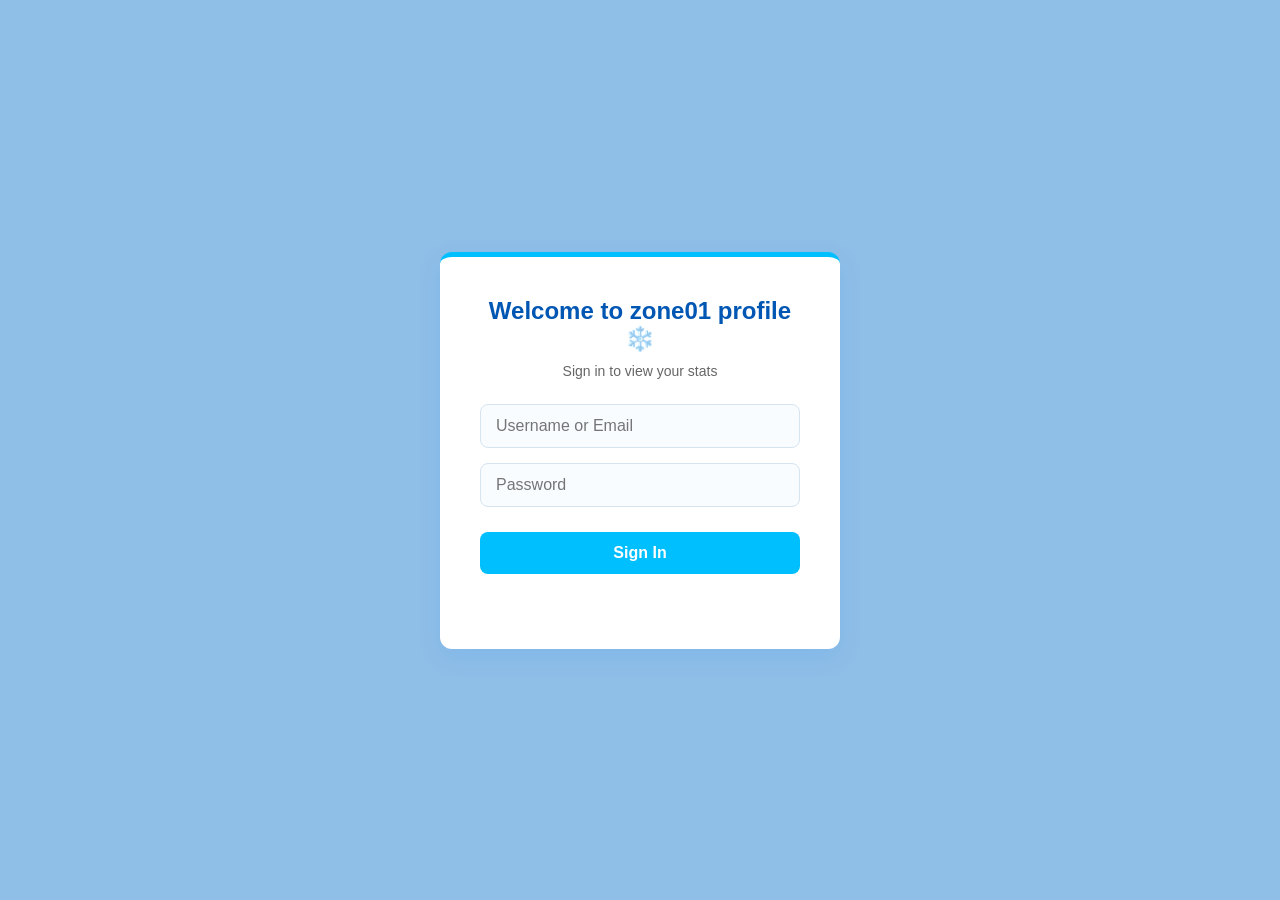
<file: index.html>
<!DOCTYPE html>
<html lang="en">
<head>
    <meta charset="UTF-8">
    <meta name="viewport" content="width=device-width, initial-scale=1.0">
    <title>GRAPHQL</title>
    <link rel="stylesheet" href="./style.css">
    <link rel="icon" type="image/x-icon" href= "./img/graph.ico">
</head>
<body>
    <div id="container"></div>
    <script type="module" src="./js/main.js"></script>
</body>
</html>
</file>
<file: style.css>
* {
    margin: 0;
    padding: 0;
    box-sizing: border-box;
    font-family: 'Segoe UI', Tahoma, Geneva, Verdana, sans-serif;
}

body {
    background-color: #8fbee7;
    min-height: 100vh;
  
    display: flex;
    justify-content: center;
    align-items: center;
    color: #333;
}


#container {
    width: 100%;
    display: flex;
    justify-content: center;
    align-items: center;
    padding: 20px;

}


.login-box {
    background: #FFFFFF;
    padding: 40px;
    border-radius: 12px;
    box-shadow: 0 8px 24px rgba(0, 123, 255, 0.1);
    width: 100%;
    max-width: 400px;
    text-align: center;
    border-top: 5px solid #00BFFF;
  

  
    animation: fadeIn 0.5s ease-out;
}

.login-box h2 {
    color: #0056b3;
    margin-bottom: 10px;
    font-size: 24px;
}

.pipip {
    color: #666;
    margin-bottom: 25px;
    font-size: 14px;
}
.input-group {
    margin-bottom: 15px;
}

.input-group input {
    width: 100%;
    padding: 12px 15px;
    border: 1px solid #D6E4F0;
    border-radius: 8px;
    background-color: #F9FCFF;
    font-size: 16px;
    outline: none;
    transition: all 0.3s ease;
}


.input-group input:focus {
    border-color: #00BFFF;
    box-shadow: 0 0 8px rgba(0, 191, 255, 0.2);
}


#login-btn {
    width: 100%;
    padding: 12px;
    margin-top: 10px;
    background-color: #00BFFF;
    color: white;
    border: none;
    border-radius: 8px;
    font-size: 16px;
    font-weight: bold;
    cursor: pointer;
    transition: background-color 0.3s ease, transform 0.1s ease;
}

#login-btn:hover {
    background-color: #008CBA;
}


#login-btn:active {
    transform: scale(0.98);
}


.error-text {
    color: #FF4C4C;
    margin-top: 15px;
    font-size: 14px;
    font-weight: bold;
    min-height: 20px;
}


@keyframes fadeIn {
    from {
        opacity: 0;
        transform: translateY(-20px);
    }

    to {
        opacity: 1;
        transform: translateY(0);
    }
}

.dashboard-wrapper {
    max-width: 1000px;
  
    width: 95%;
    
    margin: 40px auto;
    padding: 0;
    display: flex;
    flex-direction: column;
    gap: 30px;
}

.card {
    background: #ffffff;
    border-radius: 20px;
    box-shadow: 0 10px 30px rgba(0, 0, 0, 0.04);

    padding: 25px;
}


.header-card {
    display: flex;
    justify-content: space-between;
    align-items: center;
    position: relative;
    overflow: hidden;
}

.user-profile {
    display: flex;
    align-items: center;
    gap: 20px;
}


.avatar-ring {
    padding: 5px;
    border-radius: 50%;
    background: linear-gradient(135deg, #00f2fe 0%, #4facfe 100%);
}

.avatar-img {
    width: 70px;
    height: 70px;
    border-radius: 50%;
    border: 4px solid white;
  
    object-fit: cover;
    display: block;
}

.user-name {
    margin: 0;
    font-size: 1.5rem;
    font-weight: 700;
}

.user-login {
    margin: 4px 0 0 0;
    color: #888;
    font-size: 0.9rem;
}

.btn-logout {
    padding: 10px 25px;
    background: #f4f6f9;
    color: #333;
    border: none;
    border-radius: 12px;
    font-weight: bold;
    cursor: pointer;
    transition: all 0.3s ease;
    box-shadow: 0 2px 5px rgba(0, 0, 0, 0.05);
}

.btn-logout:hover {
    background: #ffeaa7;
    color: #d63031;
}


.stats-row {
    display: flex;
    justify-content: center;
    gap: 30px;
}

.stat-card {
    display: flex;
    align-items: center;
    gap: 15px;
    width: 250px;
    padding: 20px 25px;
}

.stat-pill {
    width: 8px;
    height: 40px;
    background: #e0e5ec;
    border-radius: 10px;
    box-shadow: inset 2px 2px 5px rgba(0, 0, 0, 0.05), inset -2px -2px 5px rgba(255, 255, 255, 1);
}

.stat-title {
    margin: 0;
    font-size: 0.9rem;
    color: #7f8c8d;
    font-weight: 600;
}

.stat-value {
    margin: 5px 0 0 0;
    font-size: 1.8rem;
    font-weight: bold;
}


.graphs-row {
    display: flex;
    gap: 30px;
}

.graph-card {
    flex: 1;
    display: flex;
    flex-direction: column;
}

.graph-header {
    display: flex;
    justify-content: space-between;
    align-items: center;
    margin-bottom: 20px;
}

.graph-header h3 {
    margin: 0;
    font-size: 1.1rem;
    color: #2c3e50;
}

.graph-legend {
    display: flex;
    gap: 15px;
    font-size: 0.8rem;
    color: #7f8c8d;
}

.legend-dot {
    display: inline-block;
    width: 10px;
    height: 10px;
    border-radius: 50%;
    margin-right: 5px;
}

.xp-dot {
    background: #00cec9;
}

.pass-dot {
    background: #2ed573;
}

.fail-dot {
    background: #ff4757;
}



.svg-box {
    width: 100%;
    height: 250px;

    position: relative;
    
}

.xp-tooltip {
    opacity: 0;
    transition: opacity 0.2s ease;
    pointer-events: none;
}

.xp-data-point:hover .xp-tooltip {
    opacity: 1;
}

.xp-data-point:hover circle {
    r: 6;
    fill: #4facfe;
    cursor: pointer;
}

.grid-line {
    stroke: rgba(255, 255, 255, 0.1);
    stroke-width: 1;
}

#popup-overlay {
    position: fixed;
    top: 0;
    left: 0;
    width: 100vw;
    height: 100vh;
    background: rgba(0, 0, 0, 0.4); 
    backdrop-filter: blur(4px); 
    display: flex;
    justify-content: center;
    align-items: center;
    z-index: 9999; 
}


#popup {
    background: #ffffff;
    padding: 40px 30px;
    border-radius: 16px;
    box-shadow: 0 15px 35px rgba(0, 0, 0, 0.2);
    text-align: center;
    max-width: 400px;
    width: 90%;
    
  
    animation: popIn 0.4s cubic-bezier(0.175, 0.885, 0.32, 1.275) forwards;
}


.popup-icon {
    font-size: 50px;
    margin-bottom: 15px;
}


#popup h2 {
    color: #2c3e50;
    font-size: 1.2rem;
    margin-bottom: 25px;
    line-height: 1.5;
}


#logout-popup {
    background: #ff4757; 
    color: white;
    border: none;
    padding: 12px 30px;
    border-radius: 8px;
    font-size: 1rem;
    font-weight: bold;
    cursor: pointer;
    transition: all 0.3s ease;
    width: 100%;
}

#logout-popup:hover {
    background: #ff6b81;
    transform: translateY(-2px);
    box-shadow: 0 5px 15px rgba(255, 71, 87, 0.3);
}

#logout-popup:active {
    transform: scale(0.98);
}


@keyframes popIn {
    0% { 
        transform: scale(0.8); 
        opacity: 0; 
    }
    100% { 
        transform: scale(1); 
        opacity: 1; 
    }
}
@media (max-width: 768px) {

   
    .graphs-row {
        flex-direction: column;
        gap: 20px;
    }

   
    .stats-row {
        flex-direction: column;
        align-items: stretch;
        gap: 15px;
    }

  
    .stat-card {
        width: 100%;
        justify-content: center;
      
    }

    .dashboard-wrapper {
        margin: 20px auto;
      
    }
}


@media (max-width: 480px) {

  
    .header-card {
        flex-direction: column;
        text-align: center;
        gap: 20px;
    }

    
    .user-profile {
        flex-direction: column;
        gap: 10px;
    }


    .btn-logout {
        width: 100%;
        padding: 12px;
    }

    
    .graph-header {
        flex-direction: column;
        align-items: flex-start;
        gap: 10px;
    }
}
</file>
